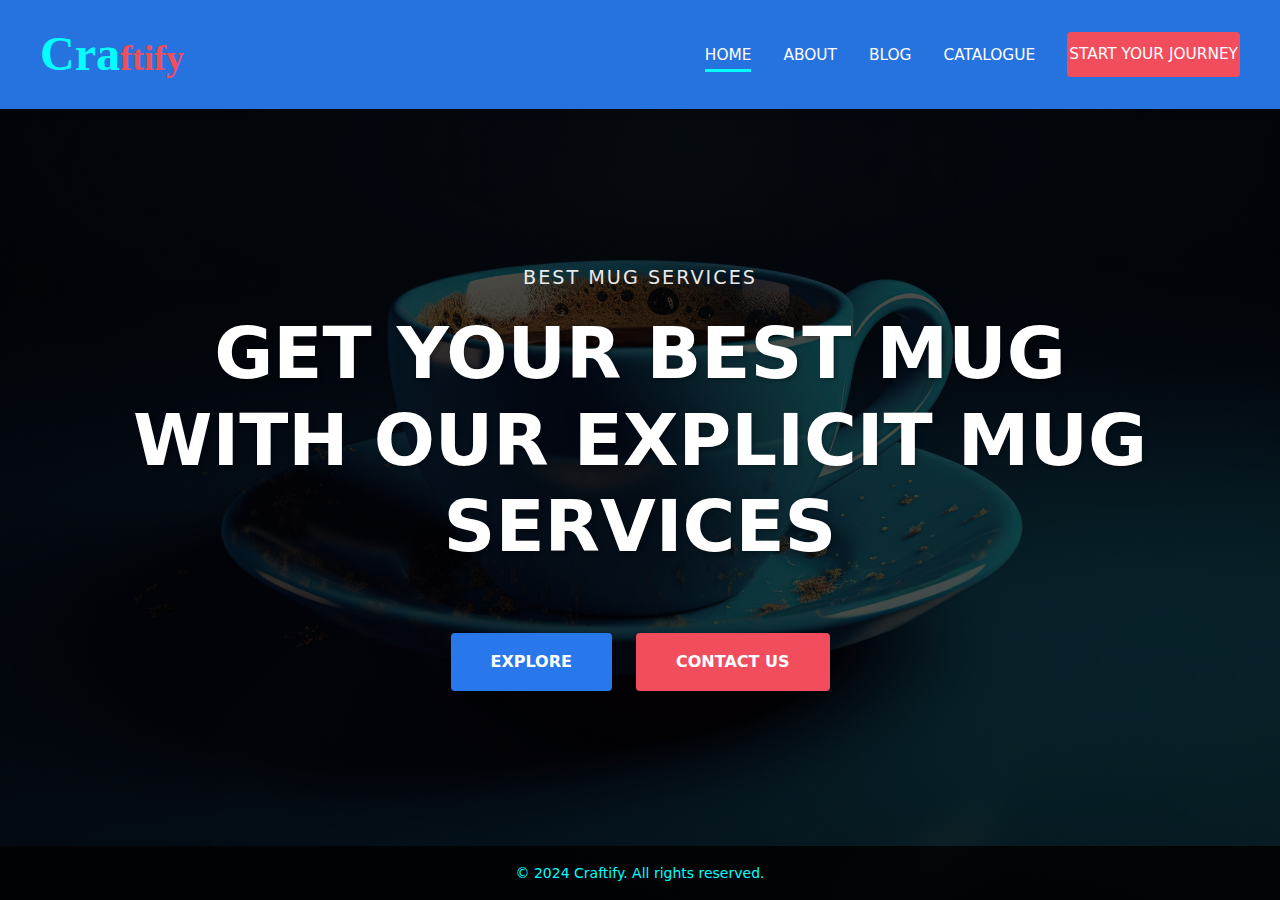
<file: index.html>
<!DOCTYPE html>
<html lang="en">
<head>
    <meta charset="UTF-8">
    <meta name="viewport" content="width=device-width, initial-scale=1.0">
    <link rel="icon" href="assets/craftify-logo.png">
    <link rel="stylesheet" href="index-styles.css">
    <title>Craftify</title>
</head>
<body>
    <div class="container">
        <nav>
            <div class="nav-content">
                <div class="logo">
                    <a href="#">Cra<span>ftify</span></a>
                </div>
                <div class="menu-toggle">
                    <span></span>
                    <span></span>
                    <span></span>
                </div>
                <div class="nav-links">
                    <ul>
                        <li class="active"><a href="#">Home</a></li>
                        <li><a href="about.html">About</a></li>
                        <li><a href="Blog.html">Blog</a></li>
                        <li><a href="products.html">Catalogue</a></li>
                    </ul>
                    <a href="signup.html" class="cta-button">Start your journey</a>
                </div>
            </div>
        </nav>

        <div class="content">
            <p>Best Mug Services</p>
            <h1>Get your best mug <br> with our explicit mug services</h1>
            <div class="btn-group">
                <a href="products.html" class="btn btn-primary" style="text-decoration: none;">Explore</a>
                <a href="contact.html" class="btn btn-secondary" style="text-decoration: none;">Contact us</a>
            </div>
        </div>

        <footer>
            <p>&copy; 2024 Craftify. All rights reserved.</p>
        </footer>
    </div>

    <script>
        document.querySelector('.menu-toggle').addEventListener('click', function() {
            document.querySelector('.nav-links').classList.toggle('active');
        });
    </script>
</body>
</html>
</file>
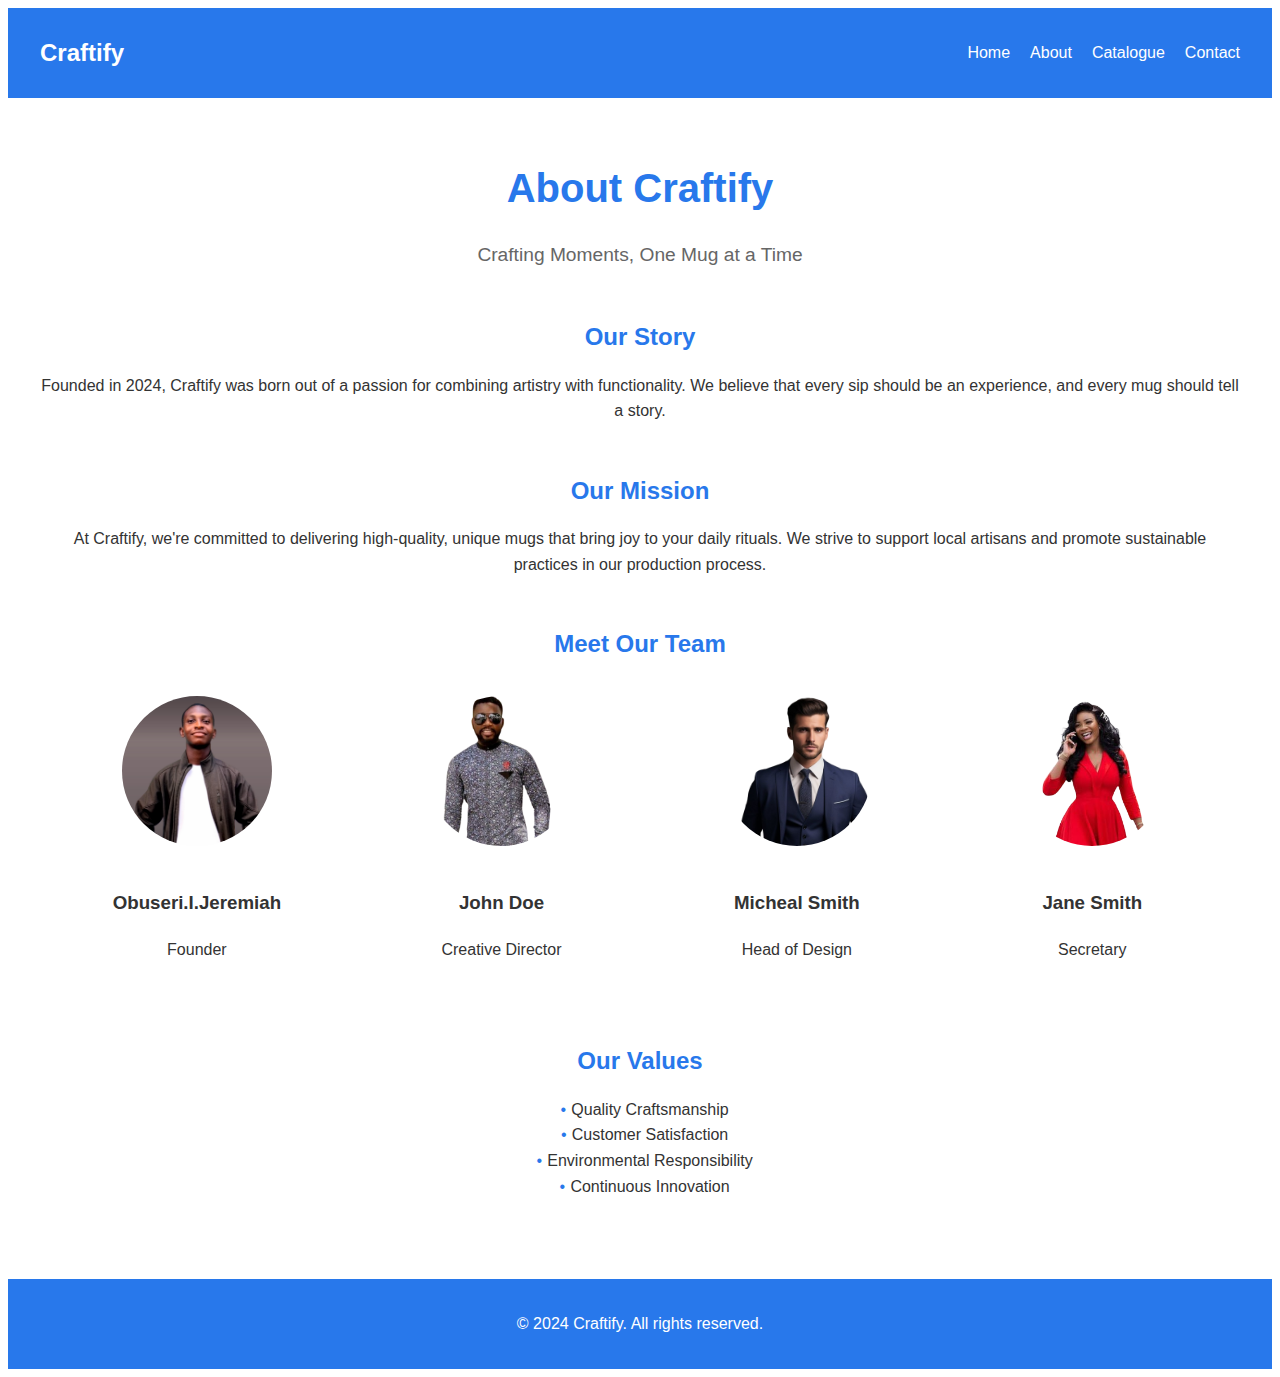
<file: about.html>
<!DOCTYPE html>
<html lang="en">
<head>
    <meta charset="UTF-8">
    <meta name="viewport" content="width=device-width, initial-scale=1.0">
    <link rel="icon" href="assets/craftify-logo.png">
    <title>About Craftify - Your Mug Specialists</title>
    <link rel="stylesheet" href="about-stylesheet.css">
</head>
<body class="about-body" style="align-items: center; text-align: center; justify-content: center;">
    <header class="about-header">
        <nav class="about-nav">
            <div class="logo">Craftify</div>
            <ul>
                <li><a href="index.html">Home</a></li>
                <li><a href="about.html" class="active-about">About</a></li>
                <li><a href="products.html">Catalogue</a></li>
                <li><a href="contact.html">Contact</a></li>
            </ul>
        </nav>
    </header>

    <main class="about-main">
        <section class="hero">
            <h1>About Craftify</h1>
            <p>Crafting Moments, One Mug at a Time</p>
        </section>

        <section class="our-story">
            <h2>Our Story</h2>
            <p>Founded in 2024, Craftify was born out of a passion for combining artistry with functionality. We believe that every sip should be an experience, and every mug should tell a story.</p>
        </section>

        <section class="mission">
            <h2>Our Mission</h2>
            <p>At Craftify, we're committed to delivering high-quality, unique mugs that bring joy to your daily rituals. We strive to support local artisans and promote sustainable practices in our production process.</p>
        </section>

        <section class="team">
            <h2>Meet Our Team</h2>
            <div class="team-members">
                <div class="member">
                    <img src="assets/pic-person-01.jpg" alt="Team Member 1">
                    <h3>Obuseri.I.Jeremiah</h3>
                    <p>Founder</p>
                </div>
                <div class="member">
                    <img src="assets/pic-person-02.png" alt="Team Member 2">
                    <h3>John Doe</h3>
                    <p>Creative Director</p>
                </div>
                <div class="member">
                    <img src="assets/pic-person-03.png" alt="Team Member 3">
                    <h3>Micheal Smith</h3>
                    <p>Head of Design</p>
                </div>
                <div class="member">
                    <img src="assets/1-Photoroom.png" alt="Team Member 4">
                    <h3>Jane Smith</h3>
                    <p>Secretary</p>
                </div>
                <!-- Add more team members as needed -->
            </div>
        </section>

        <section class="values">
            <h2>Our Values</h2>
            <ul>
                <li>Quality Craftsmanship</li>
                <li>Customer Satisfaction</li>
                <li>Environmental Responsibility</li>
                <li>Continuous Innovation</li>
            </ul>
        </section>
    </main>

    <footer class="about-footer">
        <p>&copy; 2024 Craftify. All rights reserved.</p>
    </footer>
</body>
</html>
</file>
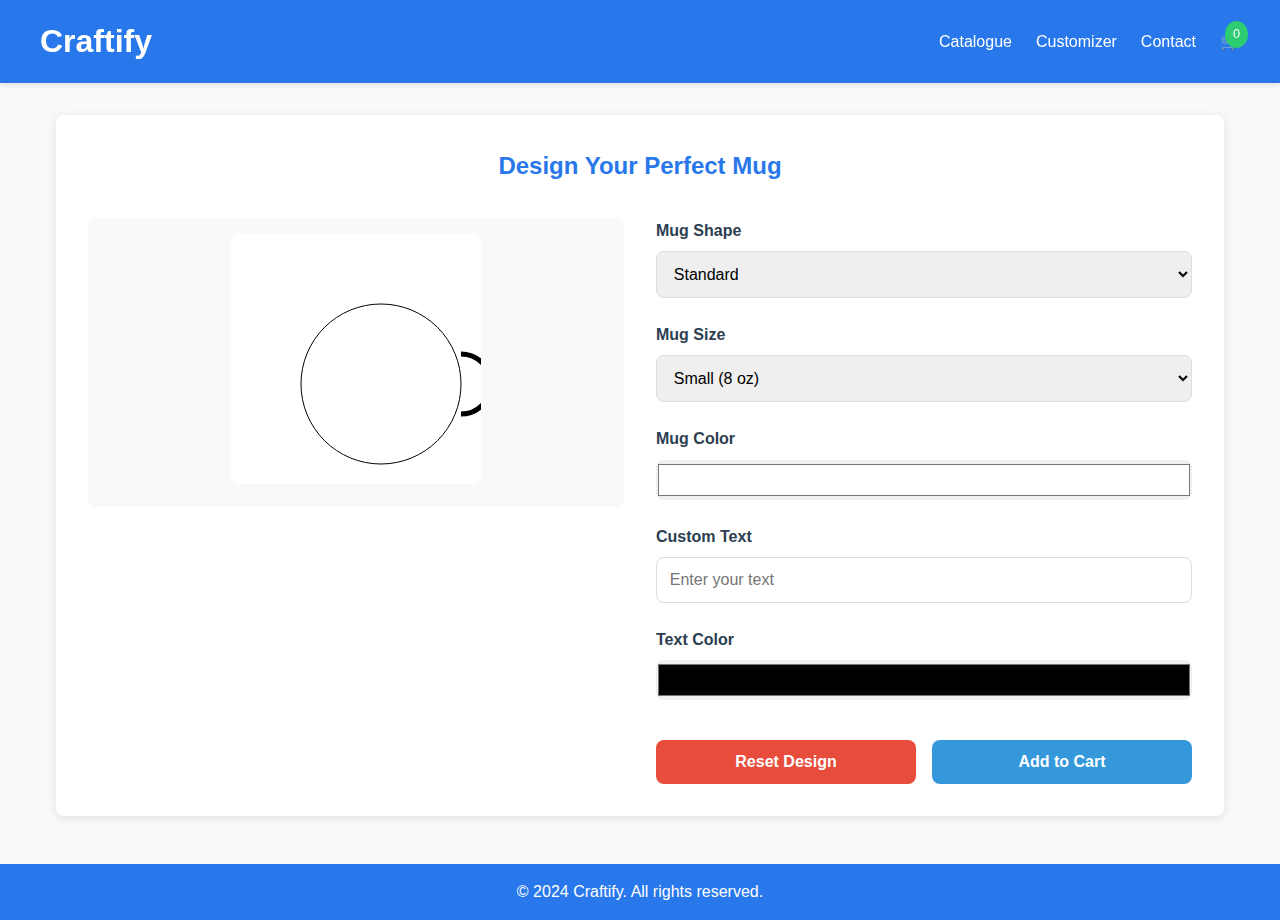
<file: Canvas.html>
<!DOCTYPE html>
<html lang="en">
<head>
    <meta charset="UTF-8">
    <meta name="viewport" content="width=device-width, initial-scale=1.0">
    <link rel="stylesheet" href="canvas-stylesheet.css">
    <link rel="icon" href="assets/craftify-logo.png">
    <title>Craftify - Personalize Your Mug</title>
</head>
<body>
    <header>
        <div class="header-content">
            <div class="logo"><a href="index.html"> Craftify</a></div>
            <nav>
                <a href="products.html">Catalogue</a>
                <a href="#customizer">Customizer</a>
                <a href="contact.html">Contact</a>
                <div class="cart-icon" onclick="toggleCart()">
                    🛒 <span class="cart-count">0</span>
                </div>
            </nav>
        </div>
    </header>

    <main>
        <section class="customizer-section" id="customizer">
            <h2 class="section-title" style="color: #2878eb;">Design Your Perfect Mug</h2>
            <div class="customizer-container">
                <div class="canvas-container">
                    <canvas id="mugCanvas" width="300" height="300"></canvas>
                </div>
                <div class="controls">
                    <div class="control-group">
                        <label for="shapeSelect">Mug Shape</label>
                        <select id="shapeSelect">
                            <option value="standard">Standard</option>
                            <option value="tall">Tall</option>
                            <option value="wide">Wide</option>
                        </select>
                    </div>

                    <div class="control-group">
                        <label for="sizeSelect">Mug Size</label>
                        <select id="sizeSelect">
                            <option value="small">Small (8 oz)</option>
                            <option value="medium">Medium (12 oz)</option>
                            <option value="large">Large (16 oz)</option>
                        </select>
                    </div>

                    <div class="control-group">
                        <label for="colorPicker">Mug Color</label>
                        <input type="color" id="colorPicker" value="#ffffff">
                    </div>

                    <div class="control-group">
                        <label for="textInput">Custom Text</label>
                        <input type="text" id="textInput" placeholder="Enter your text">
                    </div>

                    <div class="control-group">
                        <label for="textColorPicker">Text Color</label>
                        <input type="color" id="textColorPicker" value="#000000">
                    </div>

                    <div class="buttons">
                        <button class="secondary-btn" id="resetBtn">Reset Design</button>
                        <button class="primary-btn" onclick="addToCart()">Add to Cart</button>
                    </div>
                </div>
            </div>
        </section>
    </main>

    <!-- Cart Modal -->
    <div id="cartModal" class="modal">
        <div class="modal-content">
            <span class="close-modal" onclick="toggleCart()">&times;</span>
            <h2>Shopping Cart</h2>
            <div id="cartItems"></div>
            <div class="cart-total">
                Total: $<span id="cartTotal">0</span>
            </div>
        </div>
    </div>

    <footer class="canvas-footer">
        <p>&copy; 2024 Craftify. All rights reserved.</p>
    </footer>

    <script>
        const canvas = document.getElementById('mugCanvas');
        const ctx = canvas.getContext('2d');
        let cart = [];
        let cartTotal = 0;

        function initializeCustomizer() {
            const shapeSelect = document.getElementById('shapeSelect');
            const sizeSelect = document.getElementById('sizeSelect');
            const colorPicker = document.getElementById('colorPicker');
            const textInput = document.getElementById('textInput');
            const textColorPicker = document.getElementById('textColorPicker');
            const resetBtn = document.getElementById('resetBtn');

            function drawMug() {
                ctx.clearRect(0, 0, canvas.width, canvas.height);

                // Draw mug body
                ctx.fillStyle = colorPicker.value;
                ctx.beginPath();

                switch (shapeSelect.value) {
                    case 'tall':
                        ctx.ellipse(150, 150, 60, 100, 0, 0, 2 * Math.PI);
                        break;
                    case 'wide':
                        ctx.ellipse(150, 150, 100, 60, 0, 0, 2 * Math.PI);
                        break;
                    default:
                        ctx.arc(150, 150, 80, 0, 2 * Math.PI);
                }

                ctx.fill();
                ctx.stroke();

                // Draw handle
                ctx.strokeStyle = '#000';
                ctx.lineWidth = 5;
                ctx.beginPath();
                ctx.arc(230, 150, 30, Math.PI * 1.5, Math.PI * 0.5);
                ctx.stroke();

                // Add text
                ctx.fillStyle = textColorPicker.value;
                ctx.font = '20px Arial';
                ctx.textAlign = 'center';
                ctx.fillText(textInput.value, 150, 150);
            }

            function updateMugSize() {
                switch (sizeSelect.value) {
                    case 'small':
                        canvas.width = 250;
                        canvas.height = 250;
                        break;
                    case 'medium':
                        canvas.width = 300;
                        canvas.height = 300;
                        break;
                    case 'large':
                        canvas.width = 350;
                        canvas.height = 350;
                        break;
                }
                drawMug();
            }

            // Event listeners
            shapeSelect.addEventListener('change', drawMug);
            sizeSelect.addEventListener('change', updateMugSize);
            colorPicker.addEventListener('input', drawMug);
            textInput.addEventListener('input', drawMug);
            textColorPicker.addEventListener('input', drawMug);

            resetBtn.addEventListener('click', () => {
                shapeSelect.value = 'standard';
                sizeSelect.value = 'medium';
                colorPicker.value = '#ffffff';
                textInput.value = '';
                textColorPicker.value = '#000000';
                updateMugSize();
            });

            // Initial draw
            updateMugSize();
        }

        function addToCart() {
            const mug = {
                id: Date.now(),
                shape: document.getElementById('shapeSelect').value,
                size: document.getElementById('sizeSelect').value,
                color: document.getElementById('colorPicker').value,
                text: document.getElementById('textInput').value,
                textColor: document.getElementById('textColorPicker').value,
                price: calculatePrice(),
                image: canvas.toDataURL()
            };

            cart.push(mug);
            updateCartCount();
            updateCartDisplay();
            showNotification('Mug added to cart!');
        }

        function calculatePrice() {
            let basePrice = 10;
            const size = document.getElementById('sizeSelect').value;
            const text = document.getElementById('textInput').value;

            if (size === 'large') basePrice += 5;
            else if (size === 'small') basePrice -= 2;
            if (text) basePrice += 3; // Custom text cost

            return basePrice;
        }

        function updateCartCount() {
            document.querySelector('.cart-count').textContent = cart.length;
        }

        function updateCartDisplay() {
            const cartItems = document.getElementById('cartItems');
            cartItems.innerHTML = '';
            cartTotal = 0;

            cart.forEach(item => {
                const cartItem = document.createElement('div');
                cartItem.className = 'cart-item';
                cartItem.innerHTML = `
                    <img src="${item.image}" alt="Custom Mug">
                    <div class="cart-item-details">
                        <h3>${item.size} ${item.shape} Mug</h3>
                        <p>Custom Text: ${item.text || 'None'}</p>
                        <p>Price: $${item.price}</p>
                    </div>
                    <button class="secondary-btn" onclick="removeFromCart(${item.id})">Remove</button>
                `;
                cartItems.appendChild(cartItem);
                cartTotal += item.price;
            });

            document.getElementById('cartTotal').textContent = cartTotal.toFixed(2);
        }

        function removeFromCart(id) {
            cart = cart.filter(item => item.id !== id);
            updateCartCount();
            updateCartDisplay();
        }

        function toggleCart() {
            const modal = document.getElementById('cartModal');
            modal.style.display = modal.style.display === 'block' ? 'none' : 'block';
        }
        function toggleCart() {
            const modal = document.getElementById('cartModal');
            modal.style.display = modal.style.display === 'block' ? 'none' : 'block';
        }

        function showNotification(message) {
            // Create notification element
            const notification = document.createElement('div');
            notification.style.cssText = `
                position: fixed;
                top: 20px;
                right: 20px;
                background-color: var(--secondary-color);
                color: white;
                padding: 1rem 2rem;
                border-radius: var(--border-radius);
                z-index: 1000;
                animation: slideIn 0.3s ease-out;
            `;
            notification.textContent = message;

            document.body.appendChild(notification);

            // Remove notification after 3 seconds
            setTimeout(() => {
                notification.style.animation = 'slideOut 0.3s ease-out';
                setTimeout(() => {
                    document.body.removeChild(notification);
                }, 300);
            }, 3000);
        }

        // Close modal when clicking outside
        window.onclick = function(event) {
            const modal = document.getElementById('cartModal');
            if (event.target === modal) {
                modal.style.display = 'none';
            }
        }

        // Handle checkout
        function checkout() {
            if (cart.length === 0) {
                showNotification('Your cart is empty!');
                return;
            }
            
            // In a real application, this would connect to a payment processor
            showNotification('Proceeding to checkout...');
            // Clear cart after successful checkout
            cart = [];
            updateCartCount();
            updateCartDisplay();
            toggleCart();
        }

        // Add checkout button to modal
        document.querySelector('.modal-content').innerHTML += `
            <button class="primary-btn" style="margin-top: 1rem; width: 100%;" onclick="checkout()">
                Proceed to Checkout
            </button>
        `;

        // Add keyframe animations for notifications
        const style = document.createElement('style');
        style.textContent = `
            @keyframes slideIn {
                from {
                    transform: translateX(100%);
                    opacity: 0;
                }
                to {
                    transform: translateX(0);
                    opacity: 1;
                }
            }

            @keyframes slideOut {
                from {
                    transform: translateX(0);
                    opacity: 1;
                }
                to {
                    transform: translateX(100%);
                    opacity: 0;
                }
            }
        `;
        document.head.appendChild(style);

        // Initialize customizer when DOM is loaded
        document.addEventListener('DOMContentLoaded', initializeCustomizer);
    </script>
</body>
</html>
</file>
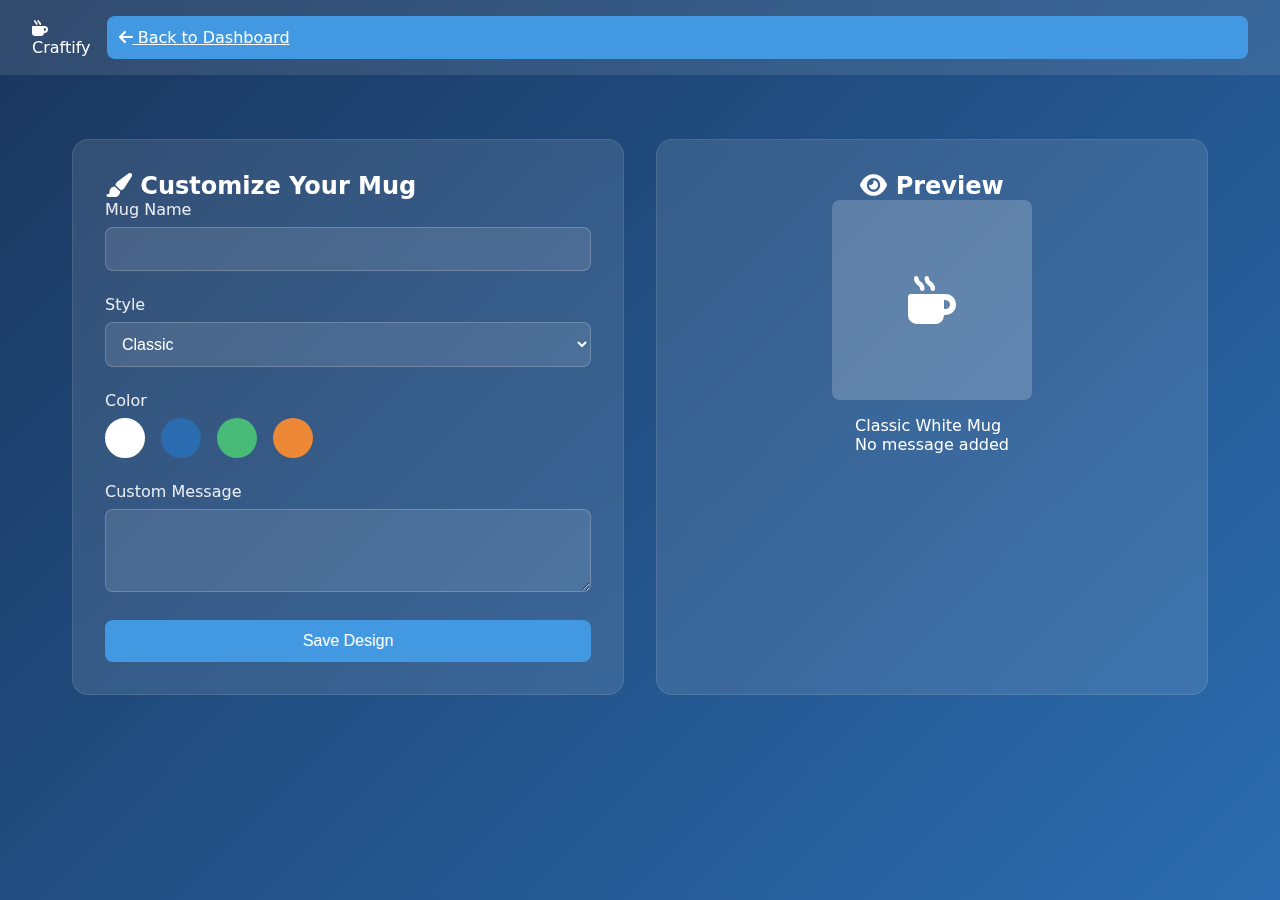
<file: customize-mug.html>
<!DOCTYPE html>
<html lang="en">
<head>
    <meta charset="UTF-8">
    <meta name="viewport" content="width=device-width, initial-scale=1.0">
    <link rel="stylesheet" href="customize-mug-styles.css">
    <link rel="stylesheet" href="https://cdnjs.cloudflare.com/ajax/libs/font-awesome/6.0.0/css/all.min.css">
    <title>Customize Your Mug</title>
</head>
<body>
    <nav class="navbar">
        <div class="logo">
            <i class="fas fa-mug-hot"></i> Craftify
        </div>
        <a href="dashboard.html" class="btn">
            <i class="fas fa-arrow-left"></i> Back to Dashboard
        </a>
    </nav>

    <div class="container">
        <div class="customization-form">
            <h2><i class="fas fa-paint-brush"></i> Customize Your Mug</h2>
            <form id="mugForm">
                <div class="form-group">
                    <label>Mug Name</label>
                    <input type="text" id="mugName" required>
                </div>

                <div class="form-group">
                    <label>Style</label>
                    <select id="mugStyle" required>
                        <option value="classic">Classic</option>
                        <option value="modern">Modern</option>
                        <option value="vintage">Vintage</option>
                    </select>
                </div>

                <div class="form-group">
                    <label>Color</label>
                    <div class="color-options" id="colorOptions">
                        <div class="color-option selected" style="background: #fff" data-color="white"></div>
                        <div class="color-option" style="background: #2b6cb0" data-color="blue"></div>
                        <div class="color-option" style="background: #48bb78" data-color="green"></div>
                        <div class="color-option" style="background: #ed8936" data-color="orange"></div>
                    </div>
                </div>

                <div class="form-group">
                    <label>Custom Message</label>
                    <textarea id="message" rows="3"></textarea>
                </div>

                <button type="submit" class="btn">Save Design</button>
            </form>
        </div>

        <div class="preview-section">
            <h2><i class="fas fa-eye"></i> Preview</h2>
            <div class="mug-preview">
                <i class="fas fa-mug-hot"></i>
            </div>
            <div id="previewDetails">
                <p>Classic White Mug</p>
                <p>No message added</p>
            </div>
        </div>
    </div>

    <script>
        // Handle color selection
        document.querySelectorAll('.color-option').forEach(option => {
            option.addEventListener('click', () => {
                document.querySelectorAll('.color-option').forEach(opt => opt.classList.remove('selected'));
                option.classList.add('selected');
                updatePreview();
            });
        });

        // Update preview
        function updatePreview() {
            const name = document.getElementById('mugName').value || 'Unnamed';
            const style = document.getElementById('mugStyle').value;
            const color = document.querySelector('.color-option.selected').dataset.color;
            const message = document.getElementById('message').value;

            document.getElementById('previewDetails').innerHTML = `
                <p>${style} ${color} mug: ${name}</p>
                <p>${message || 'No message added'}</p>
            `;
        }

        // Form inputs event listeners
        ['mugName', 'mugStyle', 'message'].forEach(id => {
            document.getElementById(id).addEventListener('input', updatePreview);
        });

        // Form submission
        document.getElementById('mugForm').addEventListener('submit', (e) => {
            e.preventDefault();
            
            const mugData = {
                name: document.getElementById('mugName').value,
                style: document.getElementById('mugStyle').value,
                color: document.querySelector('.color-option.selected').dataset.color,
                message: document.getElementById('message').value,
                date: new Date().toLocaleDateString()
            };

            // Get current user and their data
            const currentUser = localStorage.getItem('currentUser');
            const users = JSON.parse(localStorage.getItem('users') || '[]');
            const user = users.find(u => u.email === currentUser);

            // Initialize mugs array if it doesn't exist
            if (!user.mugs) {
                user.mugs = [];
            }

            // Add new mug
            user.mugs.push(mugData);

            // Add to activities
            user.activities.push(`Created ${mugData.style} ${mugData.color} mug: ${mugData.name}`);

            // Update localStorage
            const userIndex = users.findIndex(u => u.email === currentUser);
            users[userIndex] = user;
            localStorage.setItem('users', JSON.stringify(users));

            // Redirect to dashboard
            window.location.href = 'dashboard.html';
        });
    </script>
</body>
</html>
</file>
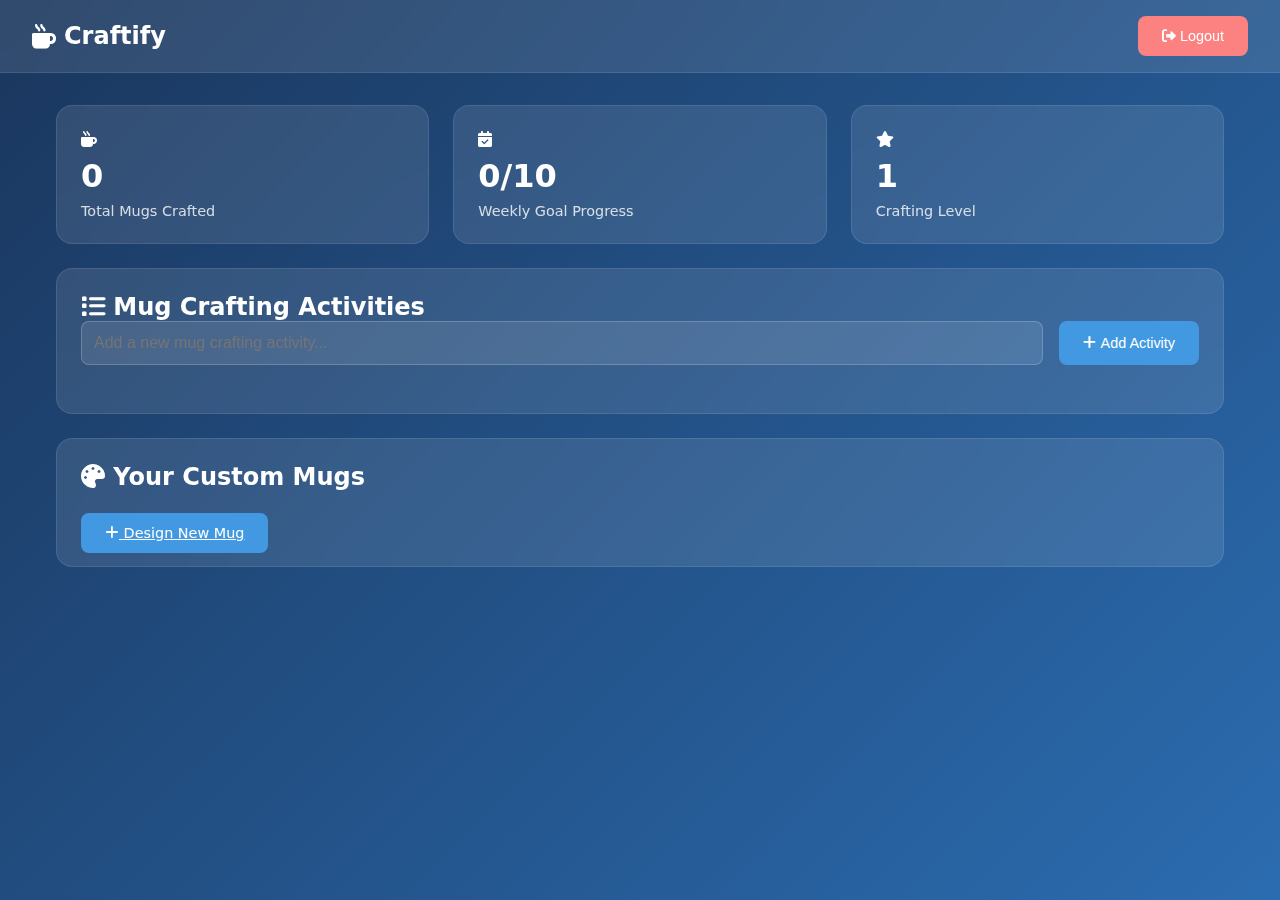
<file: dashboard.html>
<!DOCTYPE html>
<html lang="en">
<head>
    <meta charset="UTF-8">
    <meta name="viewport" content="width=device-width, initial-scale=1.0">
    <link rel="stylesheet" href="dashboard-stylesheet.css">
    <link rel="stylesheet" href="https://cdnjs.cloudflare.com/ajax/libs/font-awesome/6.0.0/css/all.min.css">
    <title>Craftify Dashboard</title>
</head>
<body>
    <nav class="navbar">
        <div class="logo">
            <i class="fas fa-mug-hot"></i>
            Craftify
        </div>
        <button class="btn logout-btn" onclick="logout()">
            <i class="fas fa-sign-out-alt"></i> Logout
        </button>
    </nav>

    <div class="main-container">
        <div class="stats-card">
            <i class="fas fa-mug-hot"></i>
            <div class="stats-number" id="totalActivities">0</div>
            <div class="stats-label">Total Mugs Crafted</div>
        </div>

        <div class="stats-card">
            <i class="fas fa-calendar-check"></i>
            <div class="stats-number" id="weeklyGoal">0/10</div>
            <div class="stats-label">Weekly Goal Progress</div>
        </div>

        <div class="stats-card">
            <i class="fas fa-star"></i>
            <div class="stats-number" id="craftingLevel">1</div>
            <div class="stats-label">Crafting Level</div>
        </div>

        <div class="activities-section">
            <h2><i class="fas fa-list"></i> Mug Crafting Activities</h2>
            <div class="activity-form">
                <input type="text" id="activityInput" class="activity-input" placeholder="Add a new mug crafting activity...">
                <button class="btn add-btn" onclick="addActivity()">
                    <i class="fas fa-plus"></i> Add Activity
                </button>
            </div>
            <ul id="activities" class="activities"></ul>
        </div>

        <div class="mugs-section">
            <h2><i class="fas fa-palette"></i> Your Custom Mugs</h2>
            <div id="mugGallery" class="mug-gallery">
                <!-- Mugs will be displayed here -->
            </div>
            <a href="customize-mug.html" class="btn add-btn">
                <i class="fas fa-plus"></i> Design New Mug
            </a>
        </div>
    </div>

    <script>
        // Previous JavaScript remains the same, adding new functions:
        
        function updateStats() {
            document.getElementById('totalActivities').textContent = user.activities.length;
            document.getElementById('weeklyGoal').textContent = `${user.activities.length % 10}/10`;
            document.getElementById('craftingLevel').textContent = Math.floor(user.activities.length / 10) + 1;
        }

        // Modify displayActivities to include icons
        function displayActivities() {
            const activitiesList = document.getElementById('activities');
            activitiesList.innerHTML = '';
            
            user.activities.forEach((activity, index) => {
                const li = document.createElement('li');
                li.className = 'activity-item';
                li.innerHTML = `
                    <span><i class="fas fa-mug-hot"></i> ${activity}</span>
                    <button class="delete-btn" onclick="deleteActivity(${index})">
                        <i class="fas fa-trash"></i>
                    </button>
                `;
                activitiesList.appendChild(li);
            });
            updateStats();
        }

        // Modify addActivity to include new stats
        const originalAddActivity = addActivity;
        addActivity = function() {
            originalAddActivity();
            updateStats();
        }

        function displayMugs() {
    const mugGallery = document.getElementById('mugGallery');
    mugGallery.innerHTML = '';
    
    if (user.mugs && user.mugs.length > 0) {
        user.mugs.forEach(mug => {
            const mugCard = document.createElement('div');
            mugCard.className = 'mug-card';
            mugCard.innerHTML = `
                <div class="mug-icon">
                    <i class="fas fa-mug-hot" style="color: ${mug.color}"></i>
                </div>
                <div class="mug-details">
                    <h3>${mug.name}</h3>
                    <p>${mug.style} style</p>
                    <p>${mug.message || 'No message'}</p>
                    <small>Created: ${mug.date}</small>
                </div>
            `;
            mugGallery.appendChild(mugCard);
        });
    } else {
        mugGallery.innerHTML = '<p>No custom mugs yet. Start designing!</p>';
    }
}

// Call displayMugs() after the initial page load
displayMugs();

        // Initial stats display
        updateStats();
        displayActivities();
    </script>
</body>
</html>
</file>
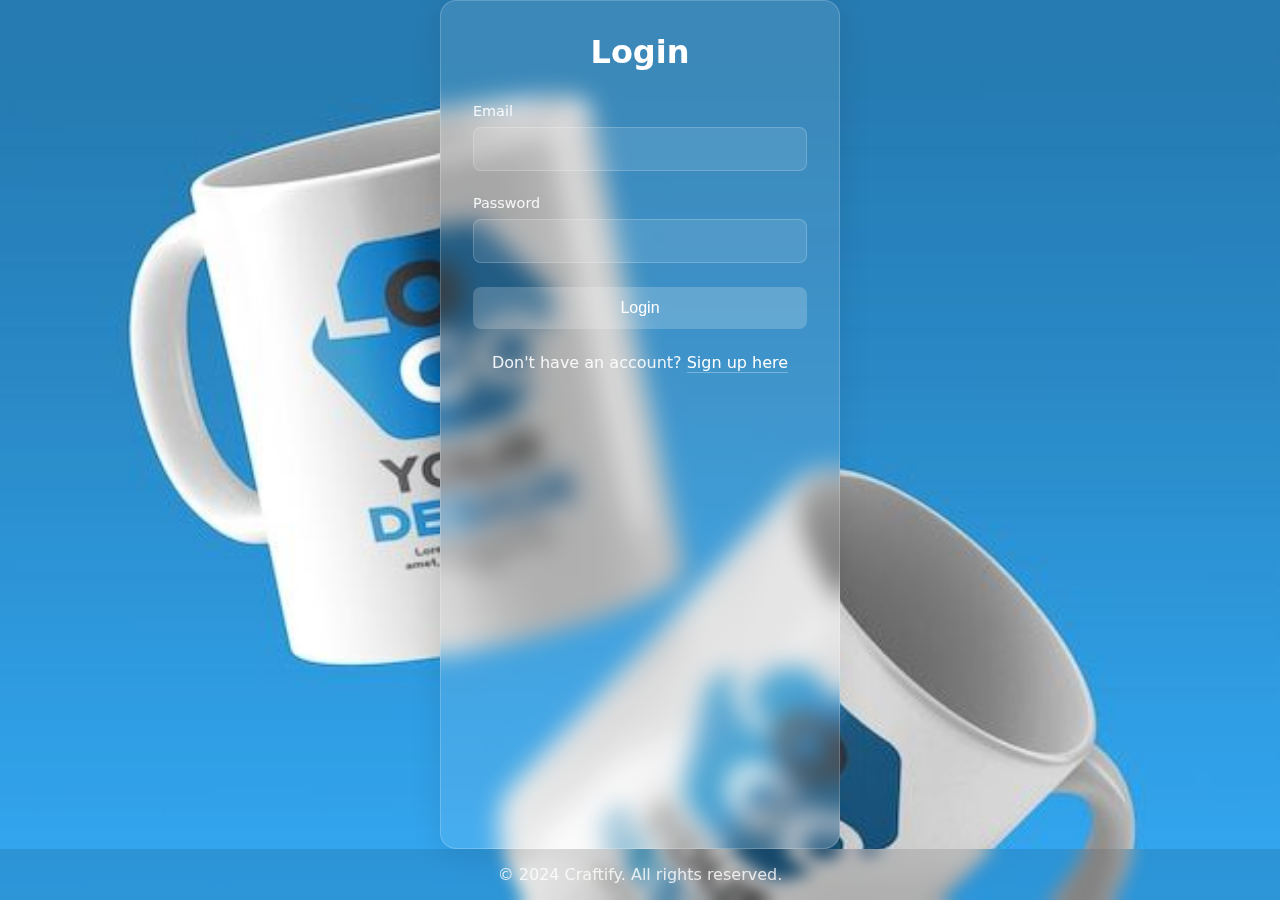
<file: login.html>
<!DOCTYPE html>
<html lang="en">
<head>
    <meta charset="UTF-8">
    <meta name="viewport" content="width=device-width, initial-scale=1.0">
    <link rel="stylesheet" href="login-stylesheet.css">
    <link rel="icon" href="/assets/craftify-logo.png">
    <title>Login</title>
</head>
<body>
    <div class="container">
        <h1>Login</h1>
        <form id="loginForm">
            <div class="form-group">
                <label for="email">Email</label>
                <input type="email" id="email" required>
            </div>
            <div class="form-group">
                <label for="password">Password</label>
                <input type="password" id="password" required>
            </div>
            <button type="submit">Login</button>
            <div id="error" class="error"></div>
        </form>
        <div class="signup-link">
            Don't have an account? <a href="signup.html">Sign up here</a>
        </div>
    </div>
    <footer>
        &copy; 2024 Craftify. All rights reserved.
    </footer>
    <script>
        document.getElementById('loginForm').addEventListener('submit', function(e) {
            e.preventDefault();
            
            const email = document.getElementById('email').value;
            const password = document.getElementById('password').value;
            
            // Get users from localStorage
            const users = JSON.parse(localStorage.getItem('users') || '[]');
            
            // Find user
            const user = users.find(u => u.email === email && u.password === password);
            
            if (user) {
                // Set current user
                localStorage.setItem('currentUser', email);
                
                // Redirect to dashboard
                window.location.href = 'dashboard.html';
            } else {
                document.getElementById('error').textContent = 'Invalid email or password';
            }
        });
    </script>
</body>
</html>
</file>
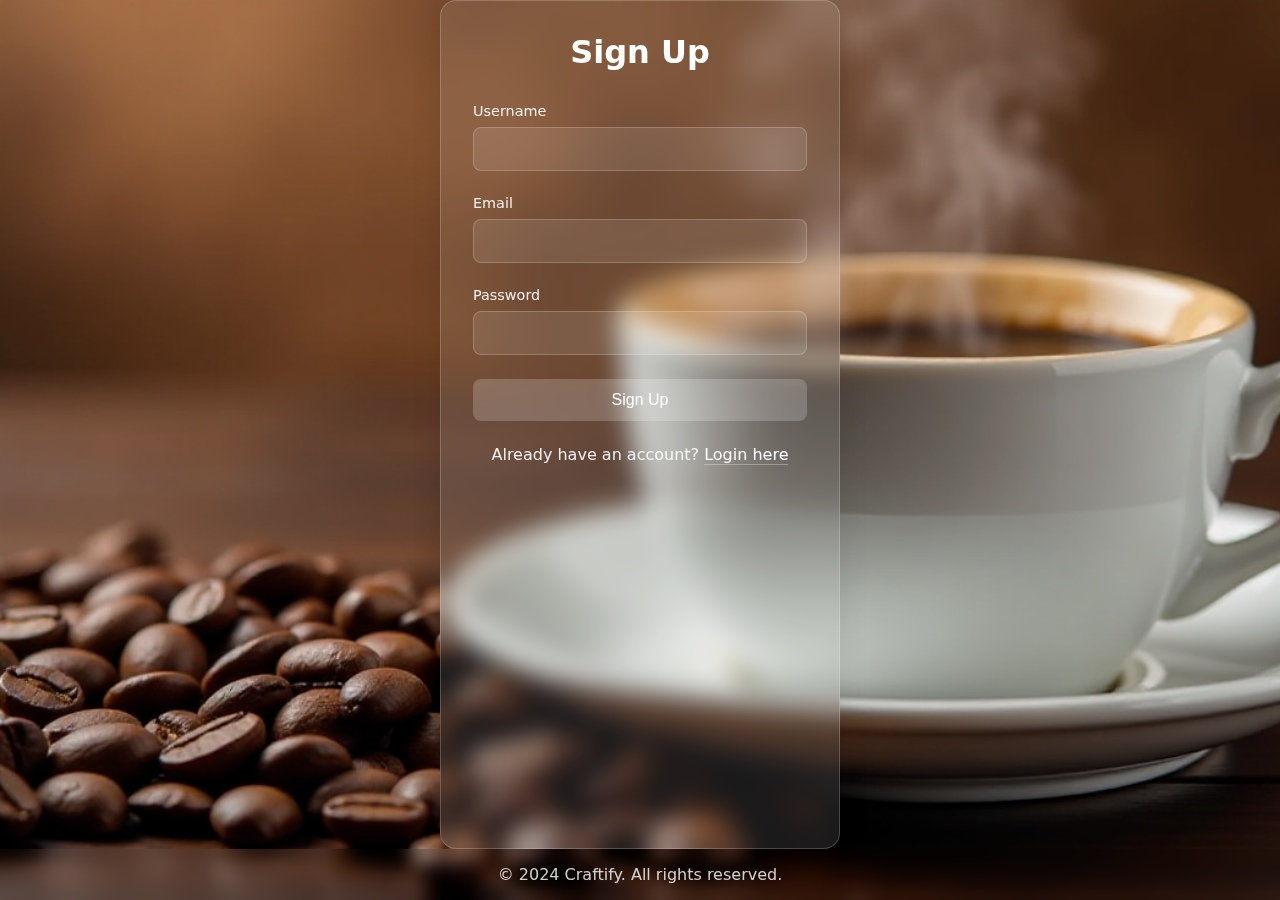
<file: signup.html>
<!DOCTYPE html>
<html lang="en">
<head>
    <meta charset="UTF-8">
    <meta name="viewport" content="width=device-width, initial-scale=1.0">
    <link rel="stylesheet" href="signup-stylesheet.css">
    <link rel="icon" href="/assets/craftify-logo.png">
    <title>Sign Up</title>
</head>
<body>
    <div class="container">
        <h1>Sign Up</h1>
        <form id="signupForm">
            <div class="form-group">
                <label for="username">Username</label>
                <input type="text" id="username" required>
            </div>
            <div class="form-group">
                <label for="email">Email</label>
                <input type="email" id="email" required>
            </div>
            <div class="form-group">
                <label for="password">Password</label>
                <input type="password" id="password" required>
            </div>
            <button type="submit">Sign Up</button>
            <div id="error" class="error"></div>
        </form>
        <div class="login-link">
            Already have an account? <a href="login.html">Login here</a>
        </div>
    </div>
    <footer>
        &copy; 2024 Craftify. All rights reserved.
    </footer>
    <script>
        document.getElementById('signupForm').addEventListener('submit', function(e) {
            e.preventDefault();
            
            const username = document.getElementById('username').value;
            const email = document.getElementById('email').value;
            const password = document.getElementById('password').value;
            
            // Get existing users or initialize empty array
            const users = JSON.parse(localStorage.getItem('users') || '[]');
            
            // Check if user already exists
            if (users.some(user => user.email === email)) {
                document.getElementById('error').textContent = 'Email already registered';
                return;
            }
            
            // Add new user
            users.push({
                username,
                email,
                password, // In a real app, this should be hashed
                activities: [] // Initialize empty activities array
            });
            
            // Save updated users array
            localStorage.setItem('users', JSON.stringify(users));
            
            // Set current user
            localStorage.setItem('currentUser', email);
            
            // Redirect to dashboard
            window.location.href = 'dashboard.html';
        });
    </script>
</body>
</html>
</file>
<file: index-styles.css>
* {
    margin: 0;
    padding: 0;
    box-sizing: border-box;
}

:root {
    --primary: #2878eb;
    --secondary: #f14d5d;
    --accent: #00ffff;
    --white: #ffffff;
    --transition: all 0.3s ease-in-out;
}

body {
    font-family: 'Segoe UI', system-ui, -apple-system, sans-serif;
    line-height: 1.6;
    background: linear-gradient(rgba(0, 0, 0, 0.7), rgba(0, 0, 0, 0.7)), 
                url(—Pngtree—cup\ of\ coffee\ in\ 3d_3702997.jpg) no-repeat center center fixed;
    background-size: cover;
    min-height: 100vh;
}

.container {
    width: 100%;
    min-height: 100vh;
    display: flex;
    flex-direction: column;
}

nav {
    background-color: rgba(40, 120, 235, 0.95);
    padding: 1rem;
    position: sticky;
    top: 0;
    z-index: 1000;
    box-shadow: 0 2px 10px rgba(0, 0, 0, 0.1);
}

.nav-content {
    max-width: 1200px;
    margin: 0 auto;
    display: flex;
    justify-content: space-between;
    align-items: center;
}

.logo a {
    text-decoration: none;
    font-size: clamp(2rem, 4vw, 3rem);
    font-family: Cambria, serif;
    font-weight: 900;
    color: var(--accent);
    transition: var(--transition);
}

.logo a span {
    color: var(--secondary);
    font-size: 0.75em;
}

.logo a:hover {
    color: var(--secondary);
}

.logo a:hover span {
    color: var(--accent);
}

.nav-links {
    display: flex;
    align-items: center;
    gap: 2rem;
}

.nav-links ul {
    display: flex;
    list-style: none;
    gap: 2rem;
}

.nav-links a {
    text-decoration: none;
    color: var(--white);
    font-size: clamp(0.875rem, 1.2vw, 1rem);
    font-weight: 500;
    text-transform: uppercase;
    padding: 0.5rem 0;
    transition: var(--transition);
    position: relative;
}

.nav-links a::after {
    content: '';
    position: absolute;
    bottom: 0;
    left: 0;
    width: 0;
    height: 3px;
    background-color: var(--accent);
    transition: var(--transition);
}

.nav-links a:hover::after,
.active a::after {
    width: 100%;
}

.cta-button {
    padding: 0.75rem 1.5rem;
    color: var(--white);
    font-size: 0.875rem;
    font-weight: 600;
    text-transform: uppercase;
    background: var(--secondary);
    border: 2px solid var(--secondary);
    border-radius: 4px;
    cursor: pointer;
    transition: var(--transition);
}

.cta-button:hover {
    background: transparent;
    transform: translateY(-2px);
}

.content {
    flex: 1;
    display: flex;
    flex-direction: column;
    justify-content: center;
    align-items: center;
    padding: 4rem 2rem;
    text-align: center;
    max-width: 1200px;
    margin: 0 auto;
}

.content p {
    color: var(--white);
    font-size: clamp(1rem, 1.5vw, 1.25rem);
    text-transform: uppercase;
    margin-bottom: 1rem;
    letter-spacing: 2px;
    opacity: 0.9;
}

.content h1 {
    color: var(--white);
    font-size: clamp(2.5rem, 6vw, 4.5rem);
    font-weight: 800;
    line-height: 1.2;
    text-transform: uppercase;
    margin-bottom: 2rem;
    text-shadow: 2px 2px 4px rgba(0, 0, 0, 0.3);
}

.btn-group {
    display: flex;
    gap: 1.5rem;
    margin-top: 2rem;
}

.btn {
    padding: 1rem 2.5rem;
    font-size: 1rem;
    font-weight: 600;
    text-transform: uppercase;
    border: none;
    border-radius: 4px;
    cursor: pointer;
    transition: var(--transition);
}

.btn-primary {
    background: var(--primary);
    color: var(--white);
}

.btn-secondary {
    background: var(--secondary);
    color: var(--white);
}

.btn:hover {
    transform: translateY(-2px);
    box-shadow: 0 4px 12px rgba(0, 0, 0, 0.15);
}

footer {
    background-color: rgba(0, 0, 0, 0.8);
    color: var(--accent);
    text-align: center;
    padding: 1rem;
    font-size: 0.875rem;
}

.menu-toggle {
    display: none;
    flex-direction: column;
    gap: 4px;
    cursor: pointer;
    padding: 0.5rem;
}

.menu-toggle span {
    width: 25px;
    height: 3px;
    background-color: var(--white);
    transition: var(--transition);
}

@media screen and (max-width: 768px) {
    .menu-toggle {
        display: flex;
    }

    .nav-links {
        display: none;
        position: absolute;
        top: 100%;
        left: 0;
        right: 0;
        background-color: var(--primary);
        padding: 1rem;
        flex-direction: column;
        align-items: stretch;
    }

    .nav-links.active {
        display: flex;
    }

    .nav-links ul {
        flex-direction: column;
        gap: 1rem;
    }

    .nav-links li {
        width: 100%;
        text-align: center;
    }

    .cta-button {
        width: 100%;
        text-align: center;
        margin-top: 1rem;
    }

    .btn-group {
        flex-direction: column;
        width: 100%;
    }

    .btn {
        width: 100%;
    }

    .content {
        padding: 2rem 1rem;
    }
}
</file>
<file: about-stylesheet.css>
.about-body {
    font-family: Arial, sans-serif;
    line-height: 1.6;
    color: #333;
}

.about-header {
    background-color: #2878eb;
    padding: 1rem 0;
}

.about-nav {
    display: flex;
    justify-content: space-between;
    align-items: center;
    max-width: 1200px;
    margin: 0 auto;
    padding: 0 20px;
}

.logo {
    font-size: 1.5rem;
    font-weight: bold;
    color: #fff;
}

nav ul {
    display: flex;
    list-style: none;
}

nav ul li {
    margin-left: 20px;
}

nav ul li a {
    color: #fff;
    text-decoration: none;
    transition: color 0.3s ease;
}

nav ul li a:hover, nav ul li a.active {
    color: #f14d5d;
}

main {
    max-width: 1200px;
    margin: 0 auto;
    padding: 2rem 20px;
}

.hero {
    text-align: center;
    margin-bottom: 3rem;
}

.hero h1 {
    font-size: 2.5rem;
    color: #2878eb;
    margin-bottom: 0.5rem;
}

.hero p {
    font-size: 1.2rem;
    color: #666;
}

section {
    margin-bottom: 3rem;
}

h2 {
    color: #2878eb;
    margin-bottom: 1rem;
}

.team-members {
    display: flex;
    justify-content: space-around;
    flex-wrap: wrap;
}

.member {
    text-align: center;
    margin: 1rem;
}

.member img {
    width: 150px;
    height: 150px;
    border-radius: 50%;
    object-fit: cover;
    margin-bottom: 1rem;
}

.values ul {
    list-style-type: none;
    padding-left: 20px;
}

.values ul li:before {
    content: "•";
    color: #2878eb;
    display: inline-block;
    width: 1em;
    margin-left: -1em;
}

.about-footer {
    background-color: #2878eb;
    color: #fff;
    text-align: center;
    padding: 1rem 0;
}

@media (max-width: 768px) {
    nav {
        flex-direction: column;
    }

    nav ul {
        margin-top: 1rem;
    }

    .team-members {
        flex-direction: column;
    }
}
</file>
<file: canvas-stylesheet.css>
:root {
    --primary-color: #3498db;
    --secondary-color: #2ecc71;
    --background-color: #f8f9fa;
    --text-color: #2c3e50;
    --border-radius: 8px;
}

* {
    box-sizing: border-box;
    margin: 0;
    padding: 0;
}

body {
    font-family: 'Segoe UI', Tahoma, Geneva, Verdana, sans-serif;
    line-height: 1.6;
    color: var(--text-color);
    background-color: var(--background-color);
}

header {
    background-color: #2878eb;
    padding: 1rem;
    box-shadow: 0 2px 5px rgba(0,0,0,0.1);
    position: sticky;
    top: 0;
    z-index: 100;
}

.header-content {
    max-width: 1200px;
    margin: 0 auto;
    display: flex;
    justify-content: space-between;
    align-items: center;
}

.logo {
    font-size: 2rem;
    font-weight: bold;
    color: var(--background-color);
}

.logo a{
    text-decoration: none;
    color: #fff;
}

.logo a:hover{
    color: yellow;
}

nav {
    display: flex;
    gap: 1.5rem;
}

nav a {
    color: white;
    text-decoration: none;
    font-weight: 500;
    transition: color 0.3s;
}

nav a:hover {
    color: yellow;
}

.cart-icon {
    position: relative;
    cursor: pointer;
}

.cart-count {
    position: absolute;
    top: -8px;
    right: -8px;
    background-color: var(--secondary-color);
    color: white;
    border-radius: 50%;
    padding: 0.2rem 0.5rem;
    font-size: 0.8rem;
}

main {
    max-width: 1200px;
    margin: 2rem auto;
    padding: 0 1rem;
}

.customizer-section {
    background-color: white;
    border-radius: var(--border-radius);
    padding: 2rem;
    box-shadow: 0 2px 10px rgba(0,0,0,0.1);
}

.section-title {
    text-align: center;
    margin-bottom: 2rem;
    color: var(--text-color);
}

.customizer-container {
    display: grid;
    grid-template-columns: 1fr 1fr;
    gap: 2rem;
    align-items: start;
}

.canvas-container {
    background-color: var(--background-color);
    padding: 1rem;
    border-radius: var(--border-radius);
    text-align: center;
}

#mugCanvas {
    max-width: 100%;
    height: auto;
    border-radius: var(--border-radius);
    background-color: white;
}

.controls {
    display: flex;
    flex-direction: column;
    gap: 1.5rem;
}

.control-group {
    display: flex;
    flex-direction: column;
    gap: 0.5rem;
}

label {
    font-weight: 600;
    color: var(--text-color);
}

select, input[type="text"] {
    padding: 0.8rem;
    border: 1px solid #ddd;
    border-radius: var(--border-radius);
    font-size: 1rem;
    width: 100%;
}

input[type="color"] {
    width: 100%;
    height: 40px;
    border: none;
    border-radius: var(--border-radius);
    cursor: pointer;
}

.buttons {
    display: flex;
    gap: 1rem;
    margin-top: 1rem;
}

button {
    padding: 0.8rem 1.5rem;
    border: none;
    border-radius: var(--border-radius);
    font-size: 1rem;
    font-weight: 600;
    cursor: pointer;
    transition: all 0.3s;
    flex: 1;
}

.primary-btn {
    background-color: var(--primary-color);
    color: white;
}

.primary-btn:hover {
    background-color: #2980b9;
}

.secondary-btn {
    background-color: #e74c3c;
    color: white;
}

.secondary-btn:hover {
    background-color: #c0392b;
}

/* Cart Modal */
.modal {
    display: none;
    position: fixed;
    top: 0;
    left: 0;
    width: 100%;
    height: 100%;
    background-color: rgba(0,0,0,0.5);
    z-index: 1000;
}

.modal-content {
    background-color: white;
    margin: 10% auto;
    padding: 2rem;
    max-width: 600px;
    border-radius: var(--border-radius);
    position: relative;
}

.close-modal {
    position: absolute;
    top: 1rem;
    right: 1rem;
    font-size: 1.5rem;
    cursor: pointer;
}

.cart-item {
    display: flex;
    align-items: center;
    gap: 1rem;
    padding: 1rem;
    border-bottom: 1px solid #ddd;
}

.cart-item img {
    width: 80px;
    height: 80px;
    object-fit: cover;
    border-radius: var(--border-radius);
}

.cart-item-details {
    flex: 1;
}

.cart-total {
    margin-top: 1rem;
    text-align: right;
    font-weight: bold;
}

.canvas-footer{
    text-align: center;
    margin-top: 3rem;
    padding: 15px;
    background-color: #2878eb;
    color: #fff;
}

@media (max-width: 768px) {
    .customizer-container {
        grid-template-columns: 1fr;
    }

    .header-content {
        flex-direction: column;
        gap: 1rem;
    }

    nav {
        flex-wrap: wrap;
        justify-content: center;
    }

    .modal-content {
        margin: 20% auto;
        width: 90%;
    }
}
</file>
<file: customize-mug-styles.css>
* {
    margin: 0;
    padding: 0;
    box-sizing: border-box;
}

body {
    font-family: 'Inter', system-ui, sans-serif;
    min-height: 100vh;
    background: linear-gradient(135deg, #1a365d, #2b6cb0);
    color: #fff;
}

.navbar {
    background: rgba(255, 255, 255, 0.1);
    backdrop-filter: blur(12px);
    padding: 1rem 2rem;
    display: flex;
    justify-content: space-between;
    align-items: center;
}

.container {
    max-width: 1200px;
    margin: 2rem auto;
    padding: 2rem;
    display: grid;
    grid-template-columns: repeat(auto-fit, minmax(300px, 1fr));
    gap: 2rem;
}

.customization-form {
    background: rgba(255, 255, 255, 0.1);
    backdrop-filter: blur(12px);
    border-radius: 16px;
    padding: 2rem;
    border: 1px solid rgba(255, 255, 255, 0.1);
}

.preview-section {
    background: rgba(255, 255, 255, 0.1);
    backdrop-filter: blur(12px);
    border-radius: 16px;
    padding: 2rem;
    border: 1px solid rgba(255, 255, 255, 0.1);
    display: flex;
    flex-direction: column;
    align-items: center;
}

.form-group {
    margin-bottom: 1.5rem;
}

label {
    display: block;
    margin-bottom: 0.5rem;
    color: rgba(255, 255, 255, 0.9);
}

input, select, textarea {
    width: 100%;
    padding: 0.75rem;
    background: rgba(255, 255, 255, 0.1);
    border: 1px solid rgba(255, 255, 255, 0.2);
    border-radius: 8px;
    color: white;
    font-size: 1rem;
}

.color-options {
    display: flex;
    gap: 1rem;
    flex-wrap: wrap;
}

.color-option {
    width: 40px;
    height: 40px;
    border-radius: 50%;
    cursor: pointer;
    border: 2px solid transparent;
}

.color-option.selected {
    border-color: white;
}

.btn {
    width: 100%;
    padding: 0.75rem;
    background: #4299e1;
    color: white;
    border: none;
    border-radius: 8px;
    cursor: pointer;
    font-size: 1rem;
    transition: all 0.3s ease;
}

.btn:hover {
    background: #3182ce;
}

.mug-preview {
    width: 200px;
    height: 200px;
    background: rgba(255, 255, 255, 0.2);
    border-radius: 8px;
    margin-bottom: 1rem;
    display: flex;
    align-items: center;
    justify-content: center;
    font-size: 3rem;
}

@media (max-width: 768px) {
    .container {
        grid-template-columns: 1fr;
    }
}
</file>
<file: dashboard-stylesheet.css>
* {
    margin: 0;
    padding: 0;
    box-sizing: border-box;
}

body {
    font-family: 'Inter', system-ui, sans-serif;
    min-height: 100vh;
    background: linear-gradient(135deg, #1a365d, #2b6cb0);
    color: #fff;
}

.navbar {
    background: rgba(255, 255, 255, 0.1);
    backdrop-filter: blur(12px);
    padding: 1rem 2rem;
    display: flex;
    justify-content: space-between;
    align-items: center;
    border-bottom: 1px solid rgba(255, 255, 255, 0.1);
}

.logo {
    font-size: 1.5rem;
    font-weight: bold;
    display: flex;
    align-items: center;
    gap: 0.5rem;
}

.main-container {
    max-width: 1200px;
    margin: 2rem auto;
    padding: 0 1rem;
    display: grid;
    grid-template-columns: repeat(auto-fit, minmax(300px, 1fr));
    gap: 1.5rem;
}

.stats-card {
    background: rgba(255, 255, 255, 0.1);
    backdrop-filter: blur(12px);
    border-radius: 16px;
    padding: 1.5rem;
    border: 1px solid rgba(255, 255, 255, 0.1);
}

.mugs-section {
grid-column: 1 / -1;
background: rgba(255, 255, 255, 0.1);
backdrop-filter: blur(12px);
border-radius: 16px;
padding: 1.5rem;
border: 1px solid rgba(255, 255, 255, 0.1);
margin-bottom: 1.5rem;
}

.mug-gallery {
display: grid;
grid-template-columns: repeat(auto-fill, minmax(250px, 1fr));
gap: 1rem;
margin: 1rem 0;
}

.mug-card {
background: rgba(255, 255, 255, 0.05);
border-radius: 8px;
padding: 1rem;
display: flex;
flex-direction: column;
gap: 0.5rem;
}

.mug-icon {
font-size: 2rem;
margin-bottom: 0.5rem;
}

.mug-details {
font-size: 0.9rem;
color: rgba(255, 255, 255, 0.9);
}

.activities-section {
    grid-column: 1 / -1;
    background: rgba(255, 255, 255, 0.1);
    backdrop-filter: blur(12px);
    border-radius: 16px;
    padding: 1.5rem;
    border: 1px solid rgba(255, 255, 255, 0.1);
}

.activity-form {
    display: flex;
    gap: 1rem;
    margin-bottom: 1.5rem;
}

.activity-input {
    flex: 1;
    padding: 0.75rem;
    border-radius: 8px;
    border: 1px solid rgba(255, 255, 255, 0.2);
    background: rgba(255, 255, 255, 0.1);
    color: white;
    font-size: 1rem;
}

.activity-input:focus {
    outline: none;
    border-color: rgba(255, 255, 255, 0.5);
}

.btn {
    padding: 0.75rem 1.5rem;
    border-radius: 8px;
    border: none;
    cursor: pointer;
    font-size: 0.9rem;
    transition: all 0.3s ease;
}

.add-btn {
    background: #4299e1;
    color: white;
}

.add-btn:hover {
    background: #3182ce;
}

.logout-btn {
    background: #fc8181;
    color: white;
}

.logout-btn:hover {
    background: #f56565;
}

.activities {
    display: grid;
    gap: 1rem;
}

.activity-item {
    background: rgba(255, 255, 255, 0.05);
    padding: 1rem;
    border-radius: 8px;
    display: flex;
    justify-content: space-between;
    align-items: center;
    transition: transform 0.3s ease;
}

.activity-item:hover {
    transform: translateX(5px);
}

.delete-btn {
    background: none;
    border: none;
    color: #fc8181;
    cursor: pointer;
    font-size: 1.1rem;
}

.stats-number {
    font-size: 2rem;
    font-weight: bold;
    margin: 0.5rem 0;
}

.stats-label {
    color: rgba(255, 255, 255, 0.8);
    font-size: 0.9rem;
}

@media (max-width: 768px) {
    .main-container {
        grid-template-columns: 1fr;
    }

    .navbar {
        padding: 1rem;
    }

    .activity-form {
        flex-direction: column;
    }
}
</file>
<file: login-stylesheet.css>
* {
    margin: 0;
    padding: 0;
    box-sizing: border-box;
}

body {
    min-height: 100vh;
    display: flex;
    flex-direction: column;
    font-family: 'Inter', system-ui, sans-serif;
    /*background: linear-gradient(135deg, #667eea, #764ba2);*/
    background: url(Maquete\ de\ duas\ canecas\ de\ café\ em\ cerâmica\ branca\ _\ PSD\ Premium.jpeg);
    background-size: cover;
    position: relative;
}

.container {
    flex: 1;
    width: min(90%, 400px);
    margin: auto;
    padding: 2rem;
    background: rgba(255, 255, 255, 0.1);
    border-radius: 16px;
    box-shadow: 0 4px 30px rgba(0, 0, 0, 0.1);
    border: 1px solid rgba(255, 255, 255, 0.2);
    backdrop-filter: blur(12px);
    -webkit-backdrop-filter: blur(12px);
}

h1 {
    color: white;
    text-align: center;
    margin-bottom: 2rem;
    font-size: clamp(1.5rem, 4vw, 2rem);
}

.form-group {
    margin-bottom: 1.5rem;
}

label {
    display: block;
    margin-bottom: 0.5rem;
    color: rgba(255, 255, 255, 0.9);
    font-size: 0.9rem;
}

input {
    width: 100%;
    padding: 0.75rem;
    background: rgba(255, 255, 255, 0.1);
    border: 1px solid rgba(255, 255, 255, 0.2);
    border-radius: 8px;
    color: white;
    font-size: 1rem;
    transition: all 0.3s ease;
}

input:focus {
    outline: none;
    border-color: rgba(255, 255, 255, 0.5);
    background: rgba(255, 255, 255, 0.15);
}

input::placeholder {
    color: rgba(255, 255, 255, 0.5);
}

button {
    width: 100%;
    padding: 0.75rem;
    background: rgba(255, 255, 255, 0.2);
    color: white;
    border: none;
    border-radius: 8px;
    font-size: 1rem;
    cursor: pointer;
    transition: all 0.3s ease;
}

button:hover {
    background: rgba(255, 255, 255, 0.3);
    transform: translateY(-2px);
}

.signup-link {
    text-align: center;
    margin-top: 1.5rem;
    color: rgba(255, 255, 255, 0.9);
}

.signup-link a {
    color: white;
    text-decoration: none;
    border-bottom: 1px solid rgba(255, 255, 255, 0.3);
}

.error {
    color: #ff6b6b;
    margin-top: 0.75rem;
    text-align: center;
    font-size: 0.9rem;
}

footer {
    background: rgba(0, 0, 0, 0.1);
    color: rgba(255, 255, 255, 0.8);
    padding: 1rem;
    text-align: center;
    margin-top: auto;
    backdrop-filter: blur(8px);
        }

@media (max-width: 480px) {
    .container {
        padding: 1.5rem;
        width: 95%;
    }
    
    input, button {
        padding: 0.6rem;
    }
}
</file>
<file: signup-stylesheet.css>
* {
    margin: 0;
    padding: 0;
    box-sizing: border-box;
            }

    body {
        min-height: 100vh;
        display: flex;
        flex-direction: column;
        font-family: 'Inter', system-ui, sans-serif;
        background: linear-gradient(135deg, #667eea, #764ba2);
        position: relative;
        background: url(—Pngtree—a\ cup\ of\ fresh\ black_16102587.png);
        background-size: cover;
        }

.container {
    flex: 1;
    width: min(90%, 400px);
    margin: auto;
    padding: 2rem;
    background: rgba(255, 255, 255, 0.1);
    border-radius: 16px;
    box-shadow: 0 4px 30px rgba(0, 0, 0, 0.1);
    border: 1px solid rgba(255, 255, 255, 0.2);
    backdrop-filter: blur(12px);
    -webkit-backdrop-filter: blur(12px);
}

h1 {
    color: white;
    text-align: center;
    margin-bottom: 2rem;
    font-size: clamp(1.5rem, 4vw, 2rem);
}

.form-group {
    margin-bottom: 1.5rem;
}

label {
    display: block;
    margin-bottom: 0.5rem;
    color: rgba(255, 255, 255, 0.9);
    font-size: 0.9rem;
}

input {
    width: 100%;
    padding: 0.75rem;
    background: rgba(255, 255, 255, 0.1);
    border: 1px solid rgba(255, 255, 255, 0.2);
    border-radius: 8px;
    color: white;
    font-size: 1rem;
    transition: all 0.3s ease;
}

input:focus {
    outline: none;
    border-color: rgba(255, 255, 255, 0.5);
    background: rgba(255, 255, 255, 0.15);
}

input::placeholder {
    color: rgba(255, 255, 255, 0.5);
}

button {
    width: 100%;
    padding: 0.75rem;
    background: rgba(255, 255, 255, 0.2);
    color: white;
    border: none;
    border-radius: 8px;
    font-size: 1rem;
    cursor: pointer;
    transition: all 0.3s ease;
}

button:hover {
    background: rgba(255, 255, 255, 0.3);
    transform: translateY(-2px);
}

.login-link {
    text-align: center;
    margin-top: 1.5rem;
    color: rgba(255, 255, 255, 0.9);
}

.login-link a {
    color: white;
    text-decoration: none;
    border-bottom: 1px solid rgba(255, 255, 255, 0.3);
}

.error {
    color: #ff6b6b;
    margin-top: 0.75rem;
    text-align: center;
    font-size: 0.9rem;
}

footer {
    background: rgba(0, 0, 0, 0.1);
    color: rgba(255, 255, 255, 0.8);
    padding: 1rem;
    text-align: center;
    margin-top: auto;
    backdrop-filter: blur(8px);
}

@media (max-width: 480px) {
    .container {
        padding: 1.5rem;
        width: 95%;
    }
    
    input, button {
        padding: 0.6rem;
    }
}
</file>
